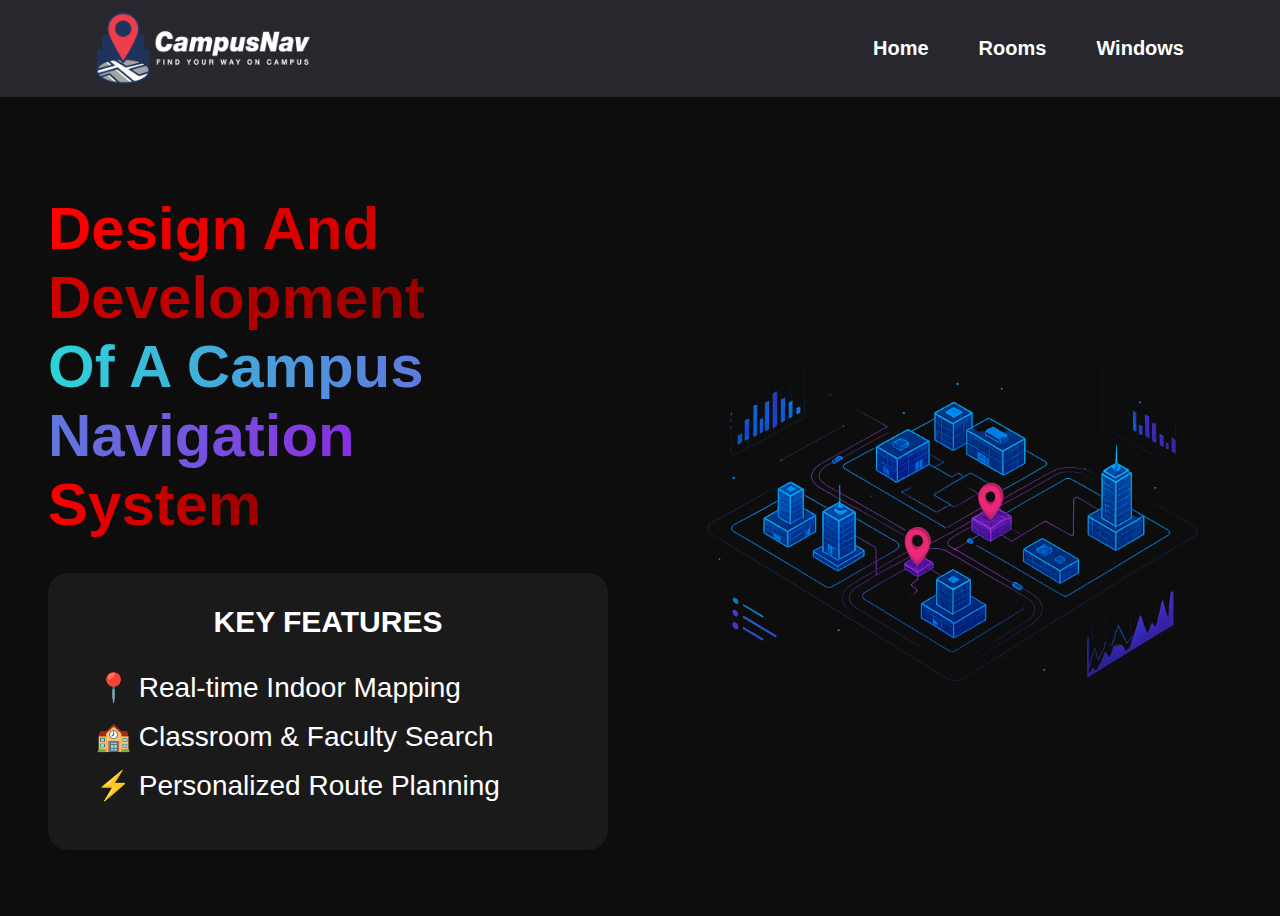
<file: Test/index.html>
<!DOCTYPE html>
<html lang="en">
<head>
    <meta charset="UTF-8">
    <meta name="viewport" content="width=device-width, initial-scale=1.0">
    <link rel="stylesheet" href="style.css">
    <title>School Navigation</title>
    <script src="script.js" defer></script></head>
<body>
    <header>
        <nav>
            <div class="container">
                <a href="#" class="logo"><img id="logo" src="images/img3.png" alt="error"></a>
                <ul>
                    <li><a href="#" onclick="showSection('hero')">Home</a></li>
                    <li><a href="floor1.html">Rooms</a></li>
                    <li><a href="#" onclick="showSection('windows-section')">Windows</a></li>
                </ul>
            </div>
        </nav>
    </header> 
     <section class="hero">
        <div class="hero-text">
            <h1>
                <span class="red">Design And Development</span><br>
                <span class="gradient">Of A Campus Navigation</span><br>
                <span class="red">System </span>
            </h1>

            <div class="features">
                <h3>KEY FEATURES</h3>
                <ul>
                    <li>📍 Real-time Indoor Mapping</li>
                    <li>🏫 Classroom & Faculty Search</li>
                    <li>⚡ Personalized Route Planning</li>
                </ul>
            </div>
        </div>
        <div class="map">
            <img class="map-illustration" src="images/img1.png" alt="Campus Map" onclick="showSection('hero')" style="cursor: pointer;">
        </div>
    </section>
 
        </div>
    </section>
</body>
</html>
</file>
<file: Test/style.css>
* {
    margin: 0;
    padding: 0;
}

body{
    margin: 0;
    font-family: Arial, Helvetica, sans-serif;
    background-color: #0d0d0d;
    color: #fff;
}

nav{
    width: 85%;
    margin: auto;
    height: 100%;
}

@media only screen and (min-width: 576px){
    .nav {
        width: 540px;
    }
}

@media only screen and (min-width: 1200px){
    .nav {
        width: 1140px;
    }
}

header{
    background-color: #27272d;
    color: #fff;
}

.container{
    display: flex;
    align-items: center;
    justify-content: space-between;
    padding: 0.75rem 0; 
    height: auto; 
}

#logo{
    max-height: clamp(36px, 6vw, 72px);
    height: auto;
    width: auto;
    display: block;
}

.logo{
    display: inline-block;
    line-height: 1;
}
nav ul{
    list-style: none;
    display: flex;
    gap: 50px;
    margin: 0;
    padding: 0;
}

nav ul li a{
    text-decoration: none;
    color: white;
    font-size: 20px;
    font-weight: bold;
    cursor: pointer;
    position: relative;
}

nav ul li a::after{
    content: '';
    width: 0;
    height: 2px;
    background: red;
    position: absolute;
    left: 0;
    bottom: -5px;
    transition: 0.5s;
}

nav ul li a:hover::after{
    width: 100%;
}

.hero{
    width: 100%;
    min-height: calc(100vh - 80px);
    margin: 0;
    display: flex;
    gap: 2rem;
    flex-wrap: wrap;
    justify-content: center;
    align-items: center;
    padding: 2rem;
    box-sizing: border-box;
    border-top: 1px solid #27272d;
    animation: fadeInScale 0.6s ease-out;
}

@keyframes fadeInScale {
    from {
        opacity: 0;
        transform: scale(0.98);
    }
    to {
        opacity: 1;
        transform: scale(1);
    }
}

.hero-text{
    flex: 1;
    min-width: 300px;
    max-width: 600px;
    padding: 0 1rem;
}

.hero-text h1{
    padding-top: 30px;
    font-size: 60px;
    font-weight: bold;
    line-height: auto;
}

.hero-text h1 span.red{
    background: linear-gradient(to right, #FF0000, #990000);
    -webkit-background-clip: text;
    background-clip: text;
    -webkit-text-fill-color: transparent;
    color: transparent;
}

.hero-text h1 span.gradient{
    background: linear-gradient(to right, #2cd4d9, #8a2de2);
    -webkit-background-clip: text;
    background-clip: text;
    -webkit-text-fill-color: transparent;
    color: transparent;
}

.features{
    width: 100%;
    max-width: 561px;
    background-color: #1a1a1a;
    display: inline-block;
    padding: 1.5rem;
    border-radius: 20px;
    margin-top: 1.5rem;
    box-sizing: border-box;
}

.features h3{
    text-align: center;
    padding: 0.5rem;
    font-size: clamp(24px, 4vw, 30px);
    font-weight: bold;
}

.features ul{
    list-style: none;
    padding: 0.5rem;
    margin: 0;
}

.features ul li{
    text-align: left;
    margin: 1rem;
    font-size: clamp(18px, 3.5vw, 28px);
    display: flex;
    align-items: center;
    gap: 0.5rem;
}

.features ul li::before{
    margin-right: 8px;
}

.map{
    flex: 1;
    min-width: 300px;
    max-width: 600px;
    display: flex;
    justify-content: center;
    align-items: center;
    padding: 0 1rem;
}

.map-illustration{
    width: 100%;
    height: auto;
    object-fit: contain;
    max-height: 70vh;
}

svg{
    width: 60%; 
    height: auto;  /* Preserve aspect ratio */
    max-width: 100%;     
    max-height: 100%;
    overflow: visible; 
    touch-action: none; 
}

@media only screen and (max-width: 768px) {
    .hero {
        padding: 1rem;
        text-align: center;
        gap: 1rem;
    }

    .hero-text {
        padding: 1rem 0;
    }

    .hero-text h1 {
        font-size: clamp(32px, 6vw, 48px);
        line-height: 1.2;
    }

    .features {
        margin: 1rem auto;
    }

    .map {
        padding: 0;
    }

    .map-illustration {
        max-height: 50vh;
    }
}

@media only screen and (max-width: 480px){
    .container{
        height: 64px;
        padding: 0 10px;
    }
    #logo{
        max-height: 48px;
    }
    nav ul{
        gap: 15px;
    }
    nav ul li a {
        font-size: 16px;
    }
    
    .hero {
        padding: 0.5rem;
    }

    .hero-text h1 {
        font-size: clamp(28px, 5vw, 36px);
        padding-top: 15px;
    }

    .features {
        padding: 1rem;
    }

    .features ul li {
        margin: 0.75rem;
    }
}


.rooms-section {
    width: 100%;
    min-height: calc(100vh - 80px); 
    margin: 0;
    padding: 0;
    display: flex;
    flex-direction: column;
    border-top: 1px solid #27272d;
}

.rooms-container {
    display: flex;
    flex: 1;
    gap: 1rem;
    justify-content: space-between;
    height: 100%;
}

.room-list {
    flex: 0 0 180px;
    display: flex;
    flex-direction: column;
    gap: 0.5rem;
    padding: 1rem;
    background-color: #1a1a1a;
    height: 100vh;
    overflow-y: auto;
    position: sticky;
    top: 0;
    border-right: 1px solid #27272d;
}

strong {
    font-weight: bold;
}

.info {
  font-size: 14px;
  margin: 4px 0;
  color: #fff;
}

.btn-search {
    padding: 6px 12px;
    background-color: #27272d;
    border-radius: 10px;
    cursor: pointer;
    transition: all 0.3s ease;
    text-align: center;
    color: white;
    font-size: 1.1rem;
    font-weight: 500;
    border: 1px solid #2cd4d9;
    box-shadow: 0 2px 4px rgba(44, 212, 217, 0.1);
}

.btn-reset {
        padding: 6px 12px;
    background-color: #27272d;
    border-radius: 10px;
    cursor: pointer;
    transition: all 0.3s ease;
    text-align: center;
    color: white;
    font-size: 1.1rem;
    font-weight: 500;
    border: 1px solid #2cd4d9;
    box-shadow: 0 2px 4px rgba(44, 212, 217, 0.1);
}
.btn-reset:hover{
    background-color: #27272d;
    color: #0d0d0d;
    transform: translateY(-2px);
    box-shadow: 0 4px 8px rgba(44, 212, 217, 0.2);
}
.btn-zoomIn {
    position: fixed;
    right: 5%;
    bottom: 16%;
    padding: 8px 14px;
    background-color: #27272d;
    border-radius: 10px;
    cursor: pointer;
    transition: all 0.3s ease;
    text-align: center;
    color: white;
    font-size: 1.1rem;
    font-weight: 500;
    border: 1px solid #2cd4d9;
    box-shadow: 0 2px 4px rgba(44, 212, 217, 0.1);

}

.btn-zoomOut {
    position: fixed;
    right: 5%;
    bottom: 10%;
    padding: 8px 14px;
    background-color: #27272d;
    border-radius: 10px;
    cursor: pointer;
    transition: all 0.3s ease;
    text-align: center;
    color: white;
    font-size: 1.1rem;
    font-weight: 500;
    border: 1px solid #2cd4d9;
    box-shadow: 0 2px 4px rgba(44, 212, 217, 0.1);

}
.btn-zoomIn:hover, .btn-zoomOut:hover {
    background-color: #27272d;
    color: #0d0d0d;
    transform: translateY(-2px);
    box-shadow: 0 4px 8px rgba(44, 212, 217, 0.2);
}

.btn-zoomIn:hover, .btn-zoomOut:hover {
    background-color: #27272d;
    transform: translateY(-2px);
}

.btn-search:hover {
    background-color: #27272d;
    color: #0d0d0d;
    transform: translateY(-2px);
    box-shadow: 0 4px 8px rgba(44, 212, 217, 0.2);
}

.btn-search:hover {
    background-color: #27272d;
    transform: translateY(-2px);
}

.room-button {
    padding: 1rem;
    background-color: #27272d;
    border-radius: 10px;
    cursor: pointer;
    transition: all 0.3s ease;
    text-align: center;
    color: white;
    font-size: 1.1rem;
    font-weight: 500;
    border: 1px solid #2cd4d9;
    box-shadow: 0 2px 4px rgba(44, 212, 217, 0.1);
}

.room-button:hover {
    background-color: #2cd4d9;
    color: #0d0d0d;
    transform: translateY(-2px);
    box-shadow: 0 4px 8px rgba(44, 212, 217, 0.2);
}

.room-button:hover {
    background-color: #27272d;
    transform: translateY(-2px);
}

a.room-button,
a.room-button:visited,
.room-button {
    text-decoration: none;
}

a.room-button:hover,
a.room-button:focus,
.room-button:hover,
.room-button:focus {
    text-decoration: none;
}

a:focus,
a.room-button:focus,
.room-button:focus {
    outline: 3px solid #2b8cff;
    outline-offset: 2px;
}

.map-container {
    flex: 1;
    background-color: #1a1a1a;
    position: relative;
    height: 100vh;
    overflow: hidden;
    display: flex;
    flex-direction: column;
    border: 1px solid #27272d;
    border-radius: 4px;
    align-items: center;
    justify-content: center;
}

/* .campus-map {
    flex: 1;
    width: 100%;
    position: relative;
    background-color: #1a1a1a;
    overflow: hidden;
    display: flex;
    align-items: center;
    justify-content: center;
    padding: 1rem;
    box-sizing: border-box;
} */

/* .campus-map img {
    max-width: 100%;
    max-height: 100%;
    width: auto;
    height: auto;
    object-fit: contain;
    transition: all 0.5s ease;
    border-radius: 8px;
    box-shadow: 0 4px 8px rgba(0, 0, 0, 0.2);
    animation: fadeIn 0.5s ease-out;
} */

@keyframes fadeIn {
    from {
        opacity: 0;
        transform: scale(0.95) translateY(-10px);
    }
    to {
        opacity: 1;
        transform: scale(1) translateY(0);
    }
}

@keyframes pageFadeIn {
    from { opacity: 0; transform: translateY(8px); }
    to   { opacity: 1; transform: translateY(0); }
}

@keyframes pageFadeOut {
    from { opacity: 1; transform: translateY(0); }
    to   { opacity: 0; transform: translateY(-8px); }
}

.page-fade-enter {
    animation: pageFadeIn 320ms ease-out both;
}

.page-fade-exit {
    animation: pageFadeOut 280ms ease-in both;
}

.svg-fade-in {
    animation: pageFadeIn 280ms ease-out both;
}
.svg-fade-out {
    animation: pageFadeOut 240ms ease-in both;
}



.room-info {
    margin-top: 1rem;
    padding: 1rem;
    background-color: #27272d;
    border-radius: 10px;
    animation: slideUp 0.5s ease-out;
}

@keyframes slideUp {
    from {
        opacity: 0;
        transform: translateY(20px);
    }
    to {
        opacity: 1;
        transform: translateY(0);
    }
}

.room-info h3 {
    color: #2cd4d9;
    margin-bottom: 0.5rem;
}

.room-info p {
    color: #fff;
}

@media only screen and (max-width: 768px) {
    .rooms-container {
        flex-direction: column;
        height: auto;
    }
    
    .room-list {
        flex: none;
        height: auto;
        max-height: 30vh;
        flex-direction: row;
        flex-wrap: wrap;
        justify-content: flex-start;
        gap: 0.5rem;
        padding: 0.5rem;
        position: static;
    }
    
    .room-button {
        flex: 0 0 calc(33.33% - 1rem);
        padding: 0.6rem;
        font-size: 0.9rem;
    }

    .map-container {
        height: calc(70vh - 80px);
        padding: 0.5rem;
    }

    .campus-map {
        padding: 0.5rem;
    }

    .campus-map img {
        max-width: 95%;
        max-height: 95%;
        margin: auto;
    }

    .room-info {
        position: fixed;
        bottom: 0;
        left: 0;
        right: 0;
        background-color: rgba(39, 39, 45, 0.95);
        z-index: 1000;
        margin: 0;
        padding: 1rem;
        border-radius: 20px 20px 0 0;
    }
}

@media only screen and (max-width: 480px) {
    .room-button {
        flex: 0 0 calc(50% - 0.5rem);
    }

    .room-list {
        max-height: 25vh;
    }

    .map-container {
        height: calc(75vh - 80px);
    }
    
    nav ul {
        gap: 15px;
    }
    
    nav ul li a {
        font-size: 16px;
    }
}

h1 { 
    font-size:18px; 
    margin:0 0 10px 0; 
} 

#app {
    display: flex; 
    gap: 16px; 
}

#canvasWrap { 
    display: flex;
    background: white; 
    border-radius: 8px; 
    padding: 10px; 
    box-shadow: 0 6px 18px rgba(0,0,0,.06); 
    width: 100%;  
    max-width: 800px;  
    height: auto;       
    overflow: visible;  
}

/* svg { 
    width: 100%; 
    height: auto;  
    max-width: 100%;     
    max-height: 100%;
    overflow: visible; 
    touch-action: none; 
} */

.path-line {
    stroke: #0ea5a4 !important;
    stroke-width: 4 !important;
    stroke-dasharray: 6 6 !important;
    opacity: 0.8;
    filter: drop-shadow(0 0 3px rgba(14, 165, 164, 0.5));
}

#pathLines polygon { 
    pointer-events: none;
}

rect[id]:hover {
    opacity: 0.8;
    cursor: pointer;
}

.zoom-controls {
    position: fixed;
    bottom: 20px;
    right: 20px;
    display: flex;
    gap: 8px;
    z-index: 9999;
    background: rgba(39, 39, 45, 0.95);
    padding: 12px;
    border-radius: 8px;
    box-shadow: 0 4px 12px rgba(0, 0, 0, 0.3);
    pointer-events: auto;
}

.zoom-btn {
    width: 44px;
    height: 44px;
    padding: 8px;
    border-radius: 8px;
    background: #27272d;
    color: white;
    border: 2px solid #2cd4d9;
    cursor: pointer;
    display: flex;
    align-items: center;
    justify-content: center;
    font-size: 24px;
    font-weight: bold;
    transition: all 0.2s ease;
    user-select: none;
    outline: none;
    box-shadow: 0 2px 4px rgba(0, 0, 0, 0.2);
}

.zoom-btn:hover {
    background: #2cd4d9;
    color: #0d0d0d;
    transform: translateY(-2px);
}


.btn {
    margin-top: 6px; 
    padding: 6px 12px; 
    cursor: pointer;
   
}

.start {
    fill: #90EE90 !important;  
    stroke: #228B22 !important;
    stroke-width: 3;
}
.end {
    fill: #FFB6C1 !important;  
    stroke: #DC143C !important;
    stroke-width: 3;
}
.highlight {
    fill: #FFFFE0 !important;  
    stroke: #FFD700 !important;
    stroke-width: 2;
}
.path-line {
    transition: opacity 0.3s ease;
}
#toggleFloor {
    background: #28a745;
}
#toggleFloor:hover {
    background: #218838;
}
.info {
    font-size: 14px;
    margin: 4px 0;
    color: #ffffff;
}
</file>
